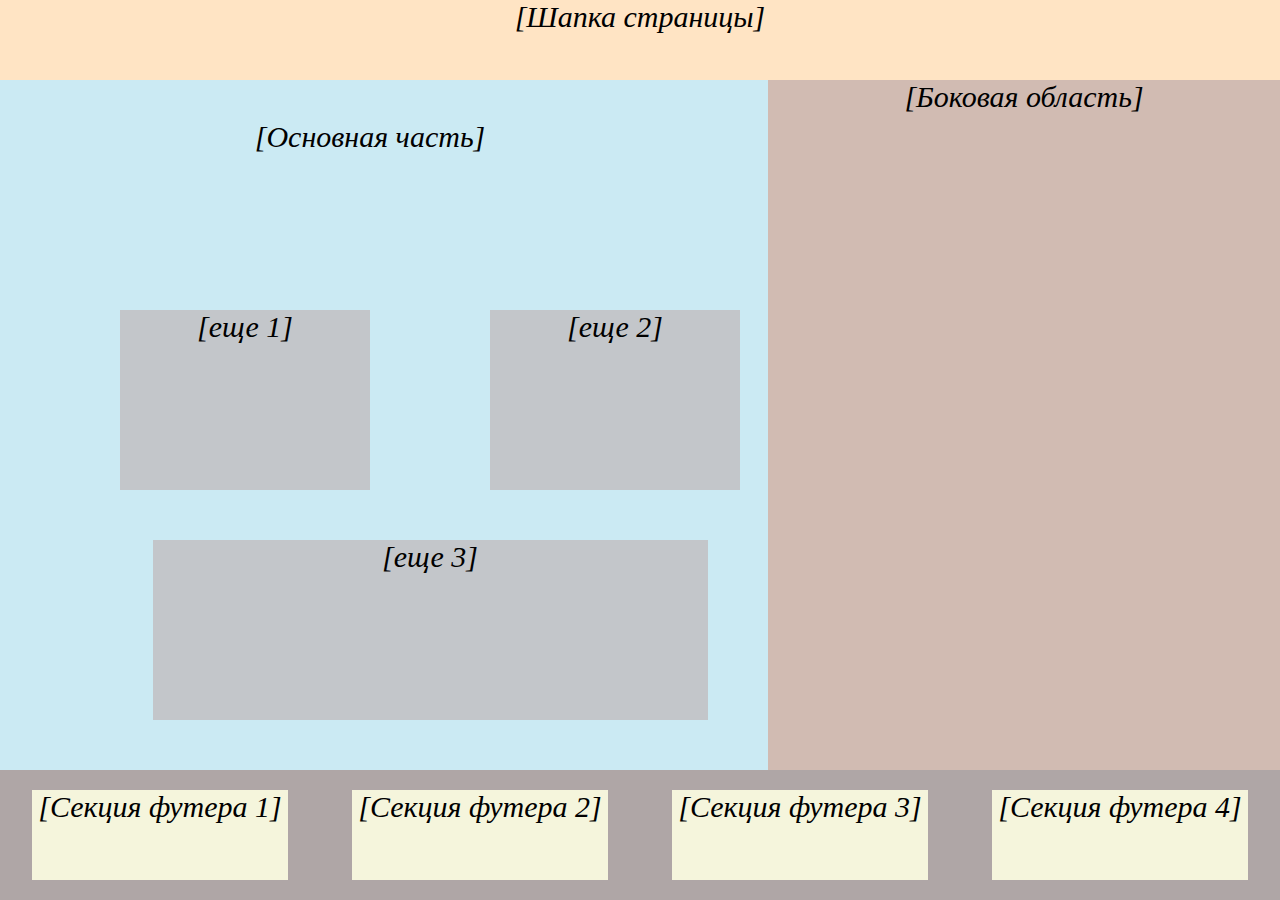
<file: grid_maket/index.html>
<!DOCTYPE html>
<html lang="en">

<head>
    <meta charset="UTF-8">
    <meta http-equiv="X-UA-Compatible" content="IE=edge">
    <meta name="viewport" content="width=device-width, initial-scale=1.0">
    <title>Document</title>

    <link rel="stylesheet" href="style.css">

</head>

<body>
    <main>
        <div class="wrapper">
            <header class="header">[Шапка страницы]</header>
            <aside class="sidebar">[Боковая область]</aside>
            <main class="content">
                <div class="content_0">[Основная часть]</div>
                <div class="content_1">[еще 1]</div>
                <div class="content_2">[еще 2]</div>
                <div class="content_3">[еще 3]</div>
            </main>
            <footer class="footer">
                <div class="footer_1">[Секция футера 1]</div>
                <div class="footer_1">[Секция футера 2]</div>
                <div class="footer_1">[Секция футера 3]</div>
                <div class="footer_1">[Секция футера 4]</div>
            </footer>
        </div>

</body>

</html>
</file>
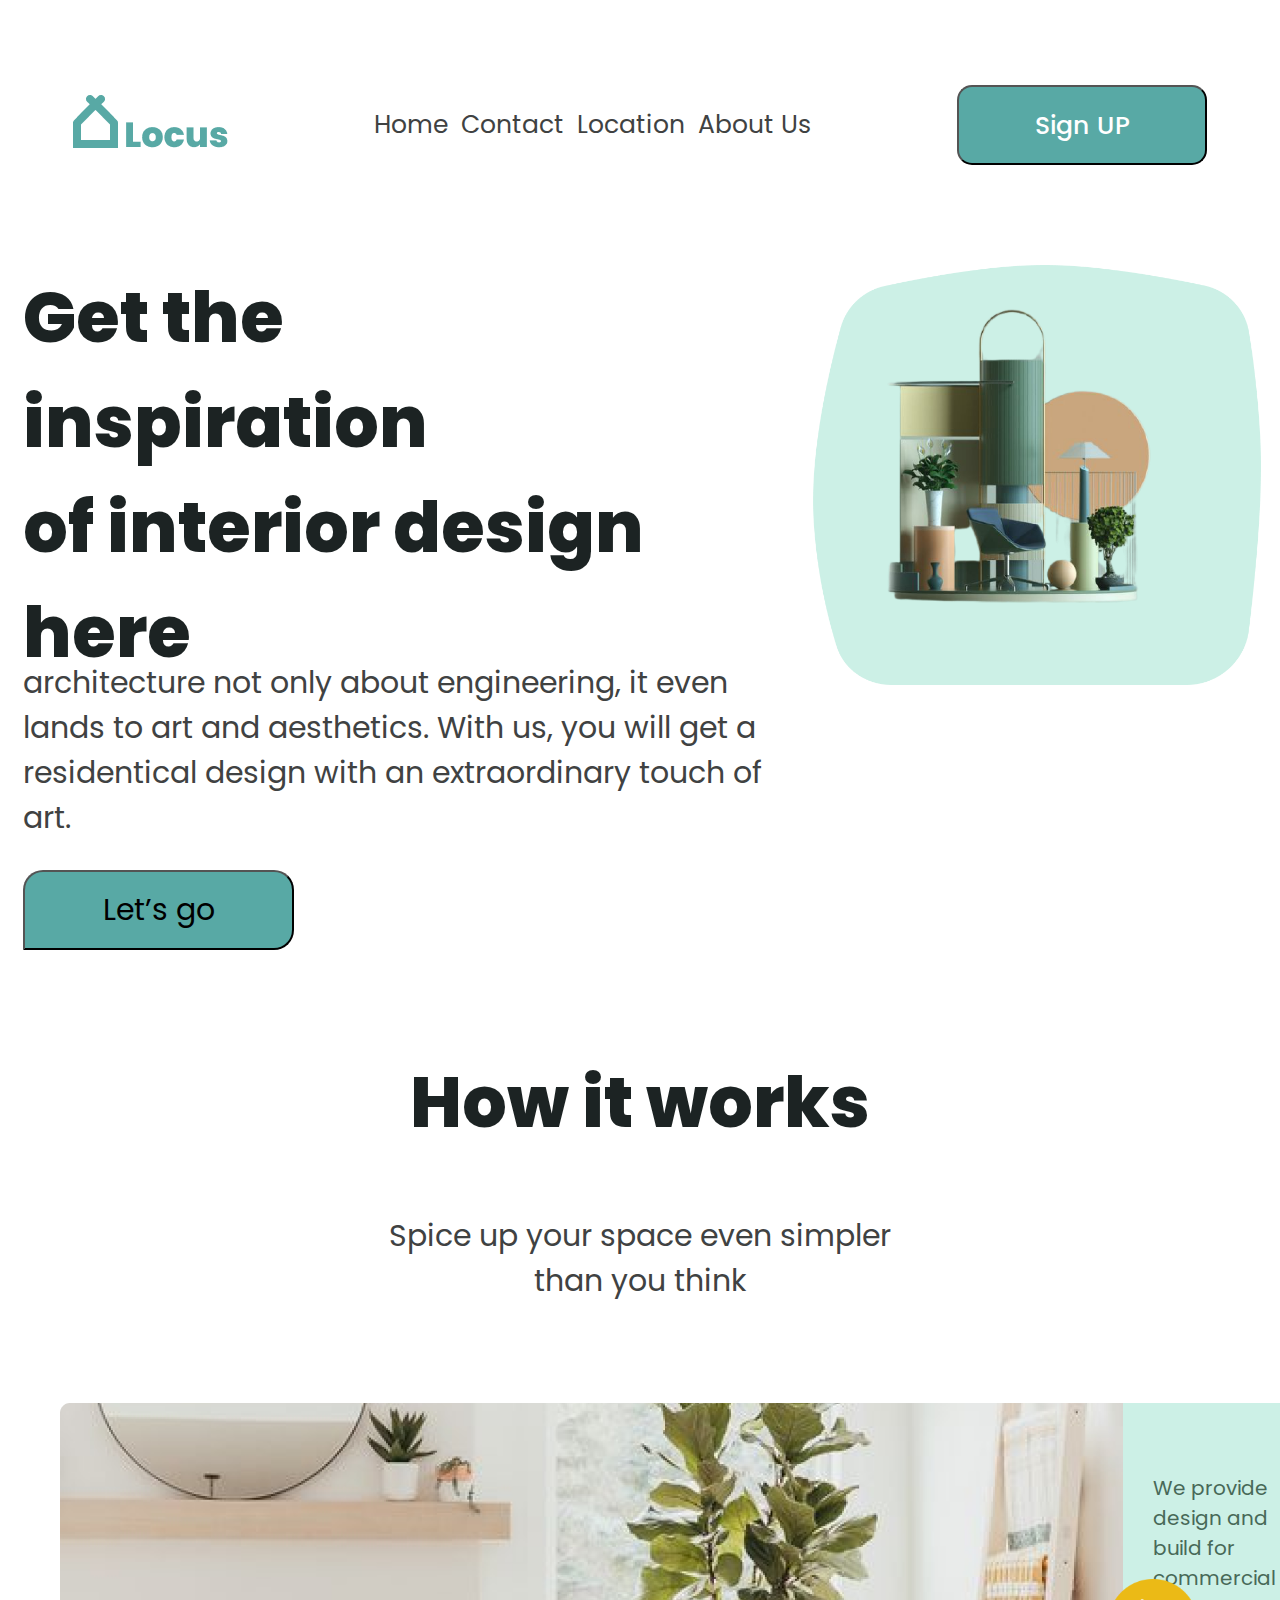
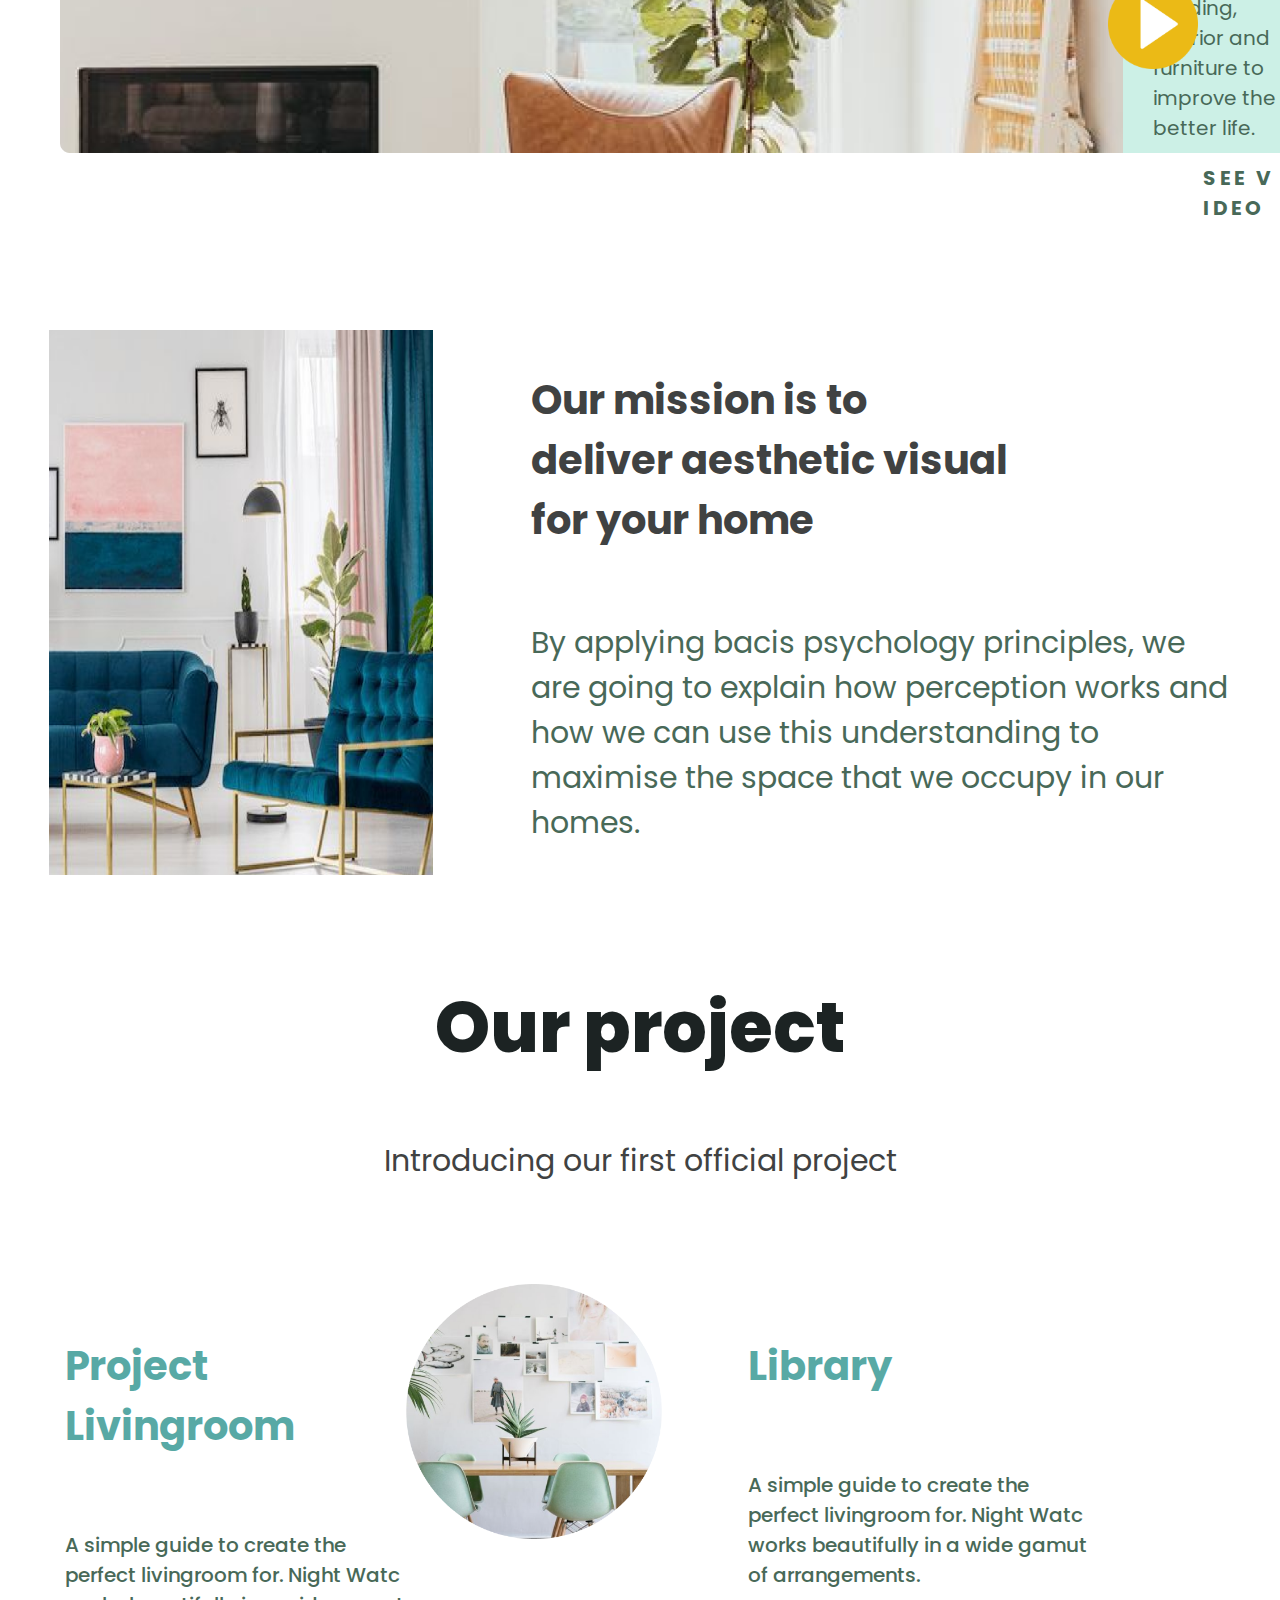
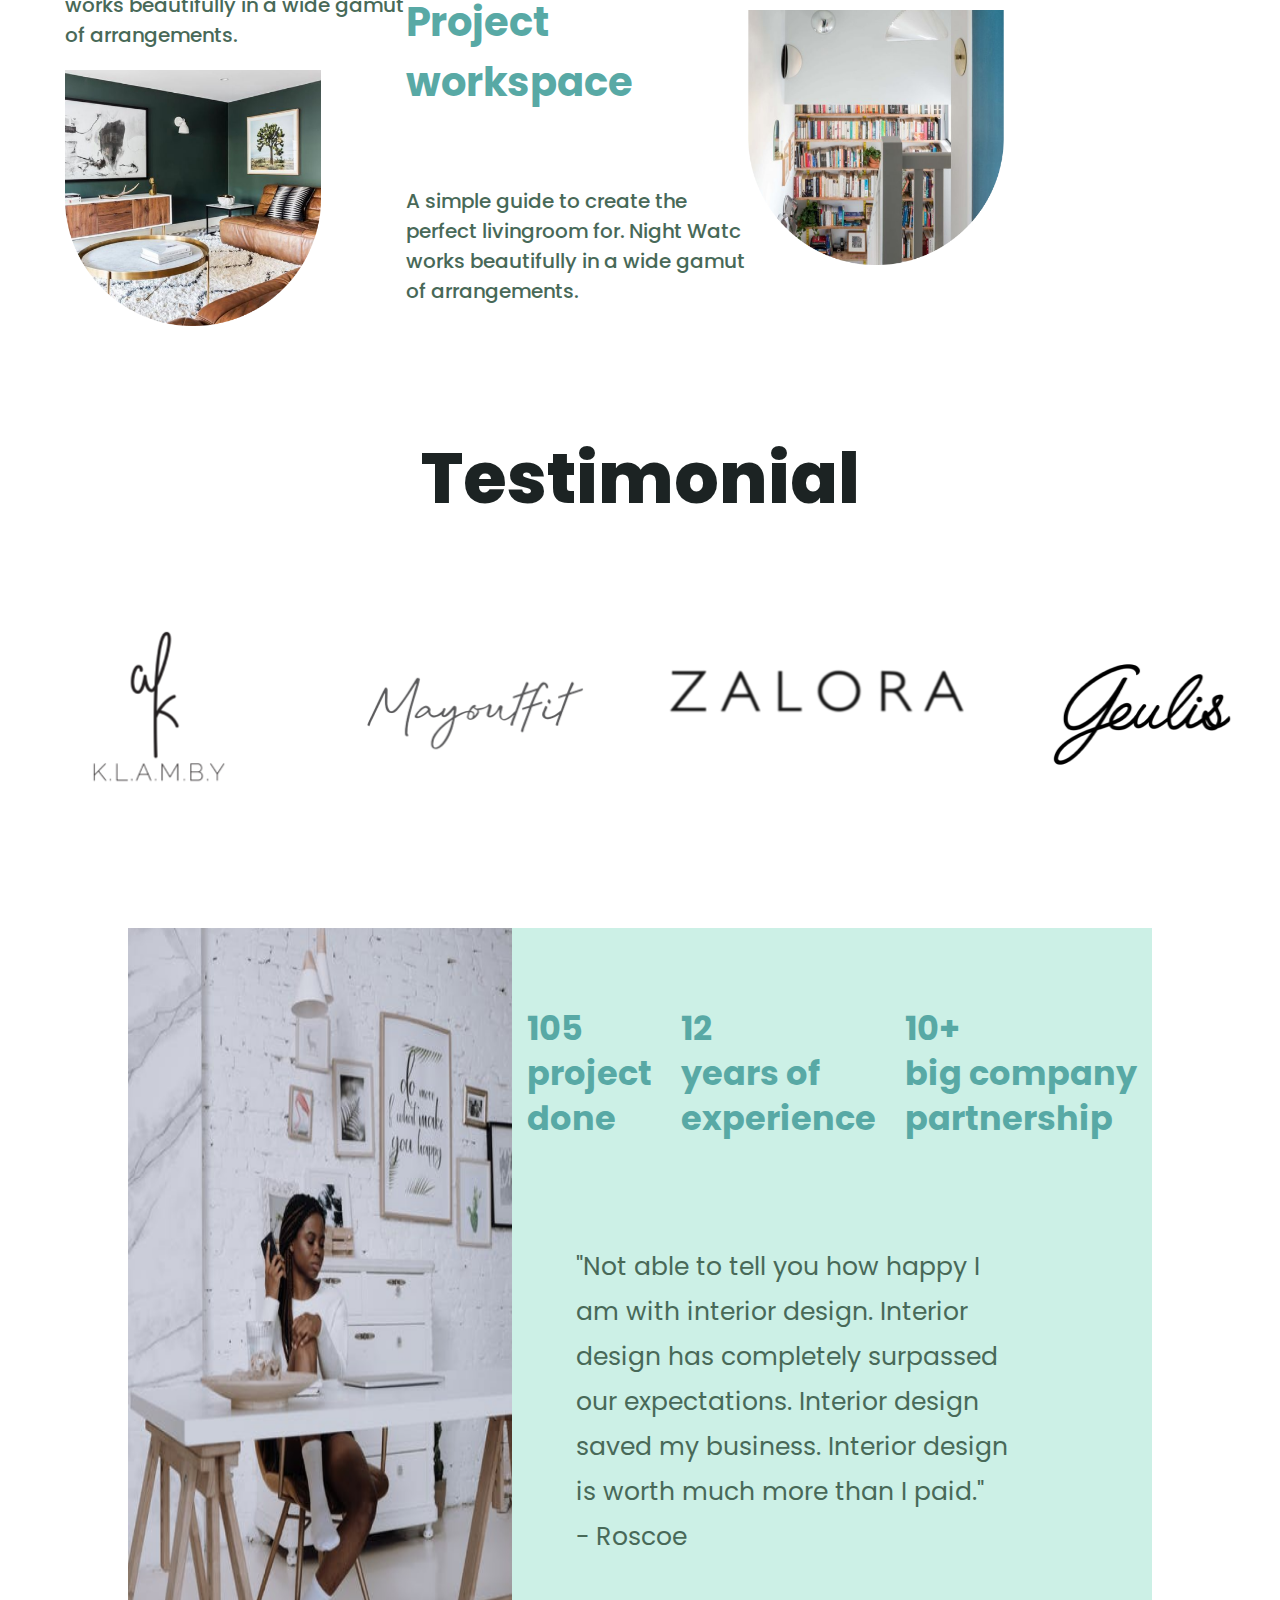
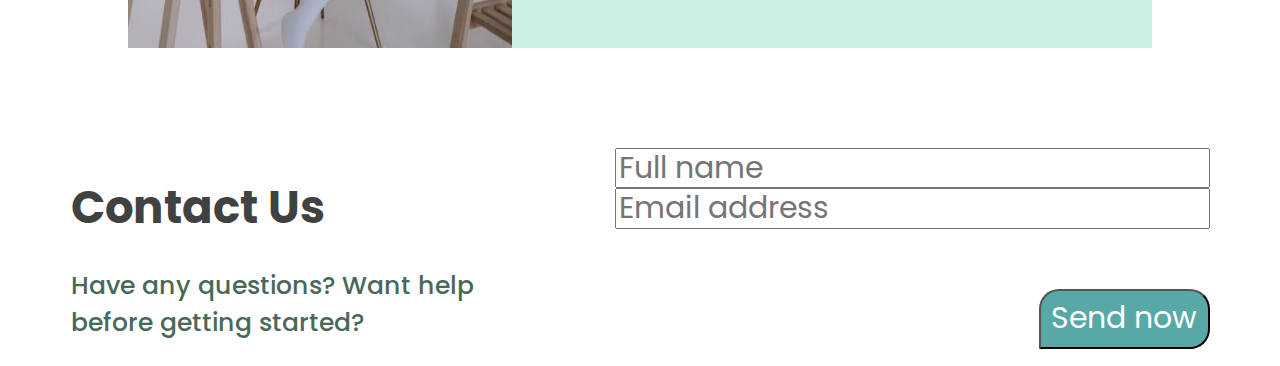
<file: interior_lp/index.html>
<!DOCTYPE html>
<html lang="en">

<head>
    <meta charset="UTF-8">
    <meta http-equiv="X-UA-Compatible" content="IE=edge">
    <meta name="viewport" content="width=device-width, initial-scale=1.0">
    <title>Interior Landing Page</title>
    <link rel="stylesheet" href="style.css">
    <link rel="stylesheet" href="normalize.css">
</head>

<body>

    <nav>
        <div class="nav_wrapper">

            <div class="logo">
                <img src="assets/Group 1.png" alt="logo">
                <img src="assets/Locus.png" alt="logo">
            </div>

            <div class="navigation">
                <a href="#" class="navigation_link">Home</a>
                <a href="#" class="navigation_link">Contact</a>
                <a href="#" class="navigation_link">Location</a>
                <a href="#" class="navigation_link">About Us</a>
            </div>
            <button>Sign UP</button>

        </div>
    </nav>


    <header>

        <div class="header_wrapper">
            <div class="header_text">
                <h1>Get the inspiration <br>
                    of interior design <br>
                    here</h1>
                <p>architecture not only about engineering, it even
                    lands to art and aesthetics. With us, you will get
                    a residentical design with an extraordinary touch
                    of art.</p>
                <button>Let’s go</button>
            </div>

            <div class="header_img">
                <img class="header_background_img" src="assets/Rectangle 9.png">
                <img class="header_main_img" src="assets/image 1.png" alt="interior image">
            </div>
        </div>

    </header>

    <main>

        <section class="central_part">
            <h2>How it works</h2>
            <p>Spice up your space even simpler <br>
                than you think</p>
        </section>


        <section class="video">
            <div class="video_img"><img src="assets/Rectangle 10.png" alt="photo"></div>
            <div class="video_play"><img src="assets/play.png" class="play"></div>
            <div class="video_background">
                <p>We provide design and build
                    for commercial building,
                    interior and furniture to improve
                    the better life.</p>
                <p class="video_see">S E E &nbsp; V I D E O</p>
            </div>
        </section>

        <section class="mission">
            <img src="assets/mission.png" alt="flat photo" class="mission_img">
            <div class="mission_text">
                <h3 class='mission_text_h3'>Our mission is to <br>
                    deliver aesthetic visual <br>
                    for your home</h3>
                <p class="mission_text_p">By applying bacis psychology principles,
                    we are going to explain how perception
                    works and how we can use this understanding
                    to maximise the space that we occupy in
                    our homes.</p>
            </div>
        </section>

        <section class="central_part">
            <h2>Our project </h2>
            <p>Introducing our first official project</p>
        </section>

        <section class="project">
            <div class="project_livingroom">
                <h4>Project Livingroom</h4>
                <p>A simple guide to create the perfect livingroom for. Night Watc works beautifully in a wide gamut of
                    arrangements.</p>
                <img src="assets/Rectangle 15.png" alt="flat photo">
            </div>

            <div class="project_workspace">
                <p>A simple guide to create the perfect livingroom for. Night Watc works beautifully in a wide gamut of
                    arrangements.</p>
                <h4>Project workspace</h4>
                <img src="assets/Rectangle 16.png" alt="flat photo">
            </div>

            <div class="project_library">
                <h4>Library</h4>
                <p>A simple guide to create the perfect livingroom for. Night Watc works beautifully in a wide gamut of
                    arrangements.</p>
                <img src="assets/Rectangle 17.png" alt="flat photo">
            </div>
        </section>

        <section class="central_part">
            <h2>Testimonial</h2>
            <div class="testimonial">
                <img src="assets/image 4.png" alt="logo" class="testimonial_1">
                <img src="assets/image 3.png" alt="logo" class="testimonial_2">
                <img src="assets/image 2.png" alt="logo" class="testimonial_3">
                <img src="assets/image 5.png" alt="logo" class="testimonial_4">
            </div>
        </section>


        <section class="testimonial_part">

            <img src="assets/Rectangle 18.png" alt="girl im office">

            <div class="testimonial_text">
                <div class="testimonial_h6">
                    <h6>105 <br>
                        project<br>
                        done</h6>
                    <h6>12<br>
                        years of<br>
                        experience</h6>
                    <h6>10+<br>
                        big company<br>
                        partnership</h6>
                </div>

                <p>
                    "Not able to tell you how happy I am with interior design.
                    Interior design has completely surpassed our expectations.
                    Interior design saved my business. Interior design is worth
                    much more than I paid." <br>

                    - Roscoe</p>

            </div>
        </section>

        <section class="contact">

            <div class="contact_text">
                <h2>Contact Us</h2>
                <p>Have any questions? Want help <br>
                    before getting started?</p>
            </div>

            <div class="form_container">
                <form class="contact_form">
                    <input type="text" name="name" id="name" placeholder="Full name">
                    <input type="text" name="email" id="email" placeholder="Email address">
                </form>
                <button class="contact_btn"><a href="#">Send now</a></button>
            </div>

        </section>





    </main>
</body>

</html>
</file>
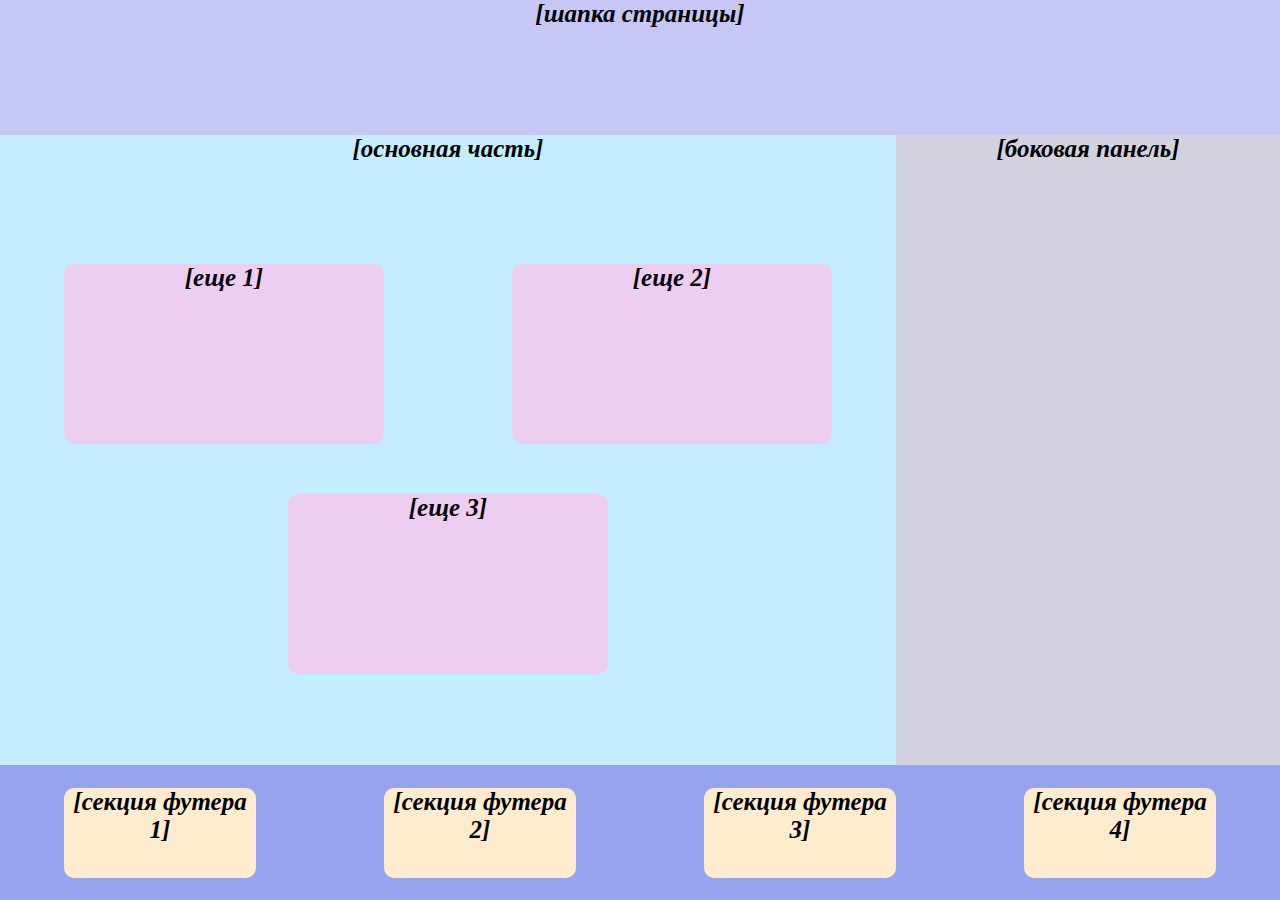
<file: maket/index.html>
<!DOCTYPE html>
<html lang="en">

<head>
    <meta charset="UTF-8">
    <meta http-equiv="X-UA-Compatible" content="IE=edge">
    <meta name="viewport" content="width=device-width, initial-scale=1.0">
    <title>шапка страницы</title>
    <link rel="stylesheet" href="style.css">
    <link rel="stylesheet" href="normalize.css">

</head>

<body>
    <header>[шапка страницы]</header>

    <div class="container">
        <main>
            <div>[основная чаcть]</div>
            <div class="container_main">
                <div class="main_1">[еще 1]</div>
                <div class="main_2">[еще 2]</div>
            </div>
            <div class="main_3">[еще 3]</div>
        </main>
        <aside>[боковая панель]</aside>
    </div>
    <footer>
        <div class="section">[секция футера 1]</div>
        <div class="section">[секция футера 2]</div>
        <div class="section">[секция футера 3]</div>
        <div class="section">[секция футера 4]</div>
    </footer>
</body>

</html>
</file>
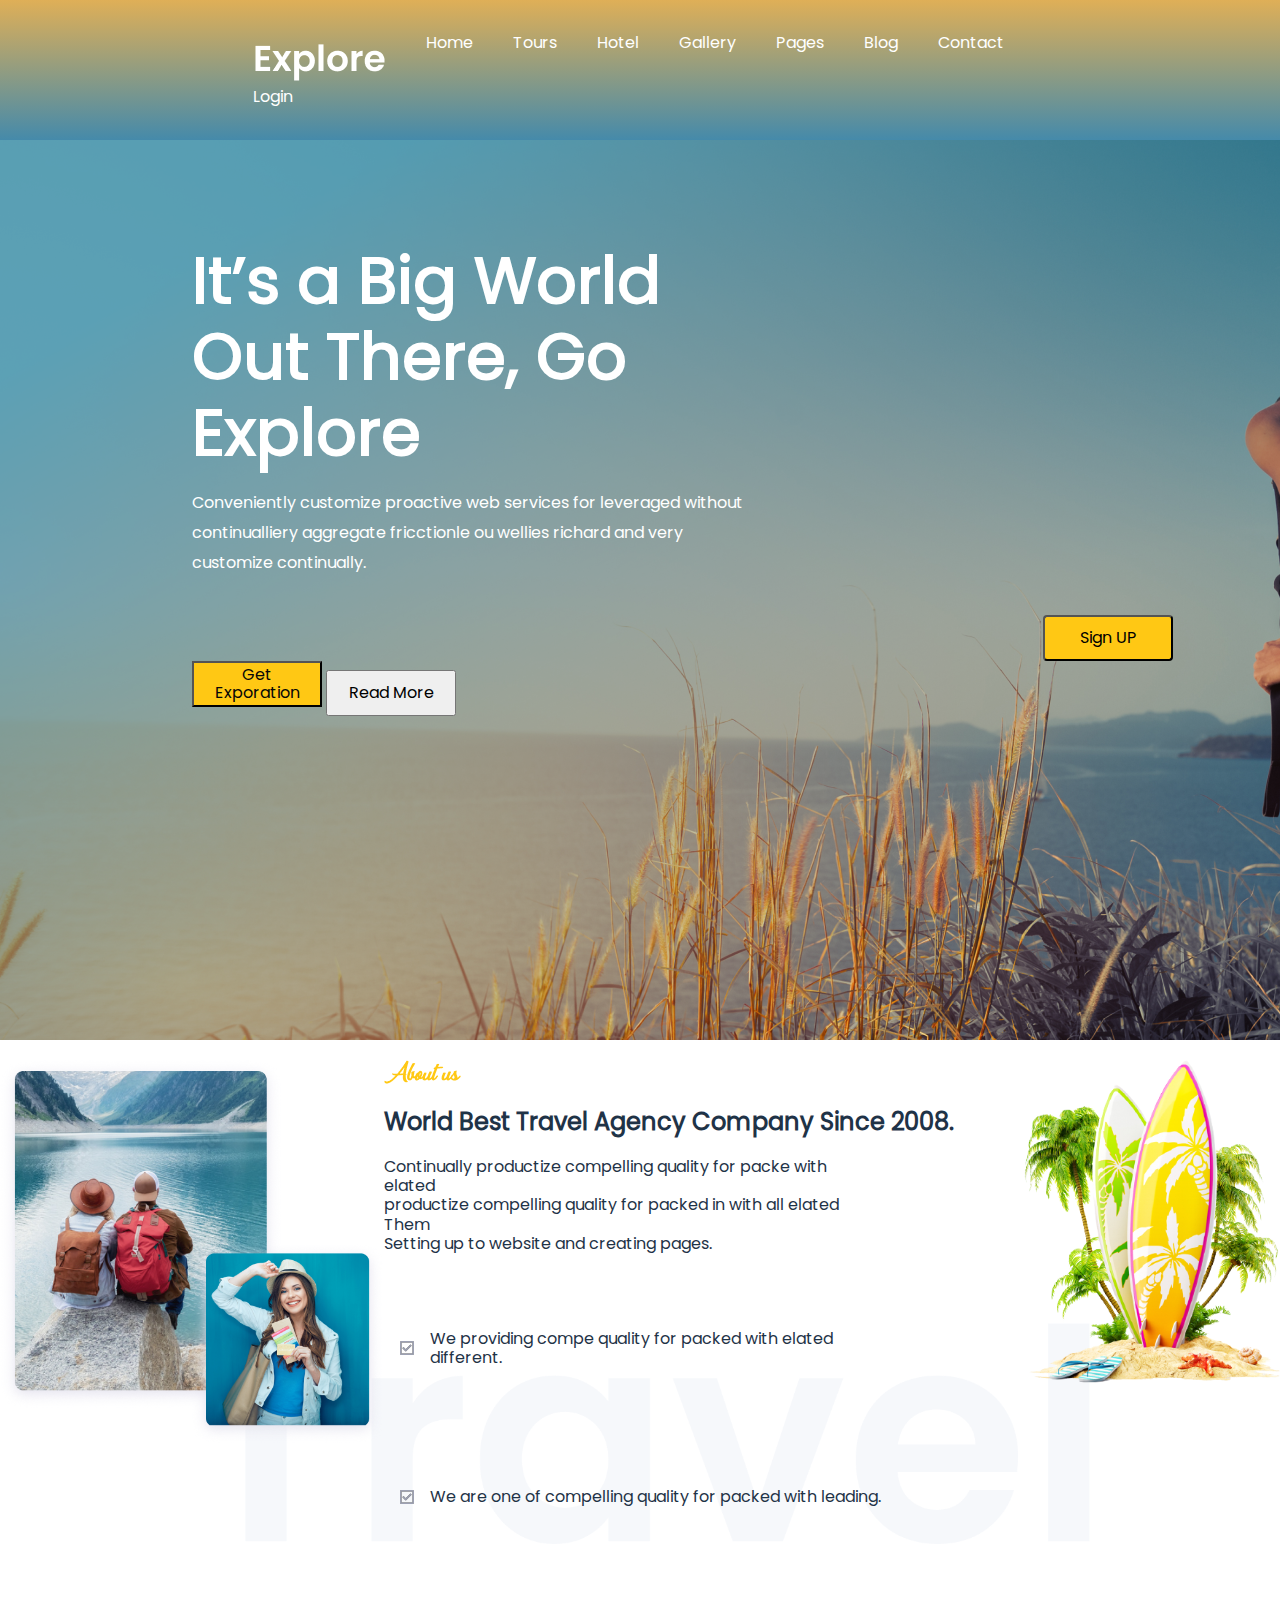
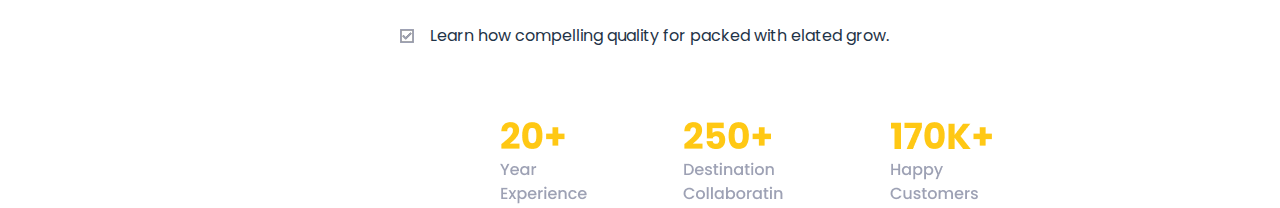
<file: travel agency/index.html>
<!DOCTYPE html>
<html lang="en">

<head>
    <meta charset="UTF-8">
    <meta name="veiwport" content="width-device-width, initial-scale-1.0">
    <title>Travel agency</title>
    <link rel="stylesheet" href="style.css">
    <link rel="stylesheet" href="normalize.css">

</head>

<body>
    <header class="header">
        <div class="wrapper">
            <nav class="header_nav">
                <ul class="header_list">
                    <li class="header_item"><a class='header_logo-link' href="#"><img class='image_logo'
                                src="assets/logo.png" alt="logo"></a></li>
                    <li class="header_item">
                        <a href="#" class="header_link">Home</a>
                    </li>
                    <li class="header_item">
                        <a href="#" class="header_link">Tours</a>
                    </li>
                    <li class="header_item">
                        <a href="#" class="header_link">Hotel</a>
                    </li>
                    <li class="header_item">
                        <a href="#" class="header_link">Gallery</a>
                    </li>
                    <li class="header_item">
                        <a href="#" class="header_link">Pages</a>
                    </li>
                    <li class="header_item">
                        <a href="#" class="header_link">Blog</a>
                    </li>
                    <li class="header_item">
                        <a href="#" class="header_link">Contact</a>
                    </li>
                    <li class="header_item">
                        <a href="#" class="header_link">Login</a>
                    </li>
                </ul>
            </nav>
        </div>
    </header>


    <main class="main">
        <section class="intro">
            <div class="wrapper">
                <h1 class="intro_title">It’s a Big World <br>
                    Out There, Go <br>
                    Explore</h1>
                <p class="intro_subtitle">Conveniently customize proactive web services for leveraged without
                    continualliery aggregate fricctionle ou wellies richard and very
                    customize continually.</p>
                <button type="button" class="button_sign_up">Sign UP</button>

                <div class="buttons">
                    <button type="button" class="button_get_exploration">Get Exporation</button>
                    <button type="button" class="button_read_more">Read More</button>
                </div>
            </div>
        </section>

        <section class="about">
            <img class="photo" src="assets/imgcontent.png" alt="photo">
            <img class="palms" src="assets/palms.png" alt="palms">
            <img src="assets/About us.png" alt="about us">
            <h2>World Best Travel Agency Company Since 2008.</h2>
            <p>Continually productize compelling quality for packe with <br> elated<br>
                productize compelling quality for packed in with all elated <br> Them <br>
                Setting up to website and creating pages.
            </p>
            <ul>
                <li class="content">We providing compe quality for packed with elated different.</li>
                <li class="content">We are one of compelling quality for packed with leading.</li>
                <li class="content">Learn how compelling quality for packed with elated grow.</li>
            </ul>

            <div class="palm">
                <img src="assets/fun fact.png" alt="fun facts">
            </div>
        </section>
    </main>









</body>

</html>
</file>
<file: grid_maket/style.css>
* {
    margin: 0;
    padding: 0;
    box-sizing: border-box;
    text-align: center;
    font-size: 30px;
    font-style: italic;

}

.wrapper {
    display: grid;
    grid-template-columns: 20% 1fr 1fr;
    grid-template-rows: 80px 1fr 100px;
    height: 100vh;
}

.header {
    grid-row: 1 / 2;
    grid-column: 1 / 4;

    background-color: bisque;
}

.sidebar {
    grid-row: 2/4;
    grid-column: 4 /3;

    background-color: rgb(209, 187, 178);
}

.content {
    grid-row: 2/ 4;
    grid-column: 1 / 3;


    display: grid;
    grid-template-columns: 1fr 1fr 1fr;
    grid-template-rows: 1fr 1fr 1fr;
    grid-template-areas:
        'c0 c0'
        'c1 c2'
        'c3 c3';

    justify-items: center;
    background-color: rgb(203, 234, 243);
}

.content_0 {
    grid-area: c0;

    margin-top: 40px;
}

.content_1 {
    width: 250px;
    height: 20vh;

    grid-area: c1;
}

.content_2 {
    width: 250px;
    height: 20vh;

    grid-area: c2;

}

.content_3 {
    width: 555px;
    height: 20vh;

    grid-area: c3;
}

.content_1,
.content_2,
.content_3 {
    background-color: rgb(195, 198, 202);

    margin-left: 120px;
}


.footer {
    grid-row: 4 / 5;
    grid-column: 1 / 4;

    display: flex;
    justify-content: space-around;
    background-color: rgb(175, 166, 166);
}

.footer_1 {
    width: 20vw;
    height: 10vh;
    margin-top: 20px;
    margin-bottom: 20px;

    background-color: beige;
}
</file>
<file: interior_lp/style.css>
@import url('https://fonts.googleapis.com/css2?family=Poppins:wght@400;500;800&display=swap');

body {
    font-family: Poppins;
    font-style: normal;
    font-weight: normal;
    font-size: 30px;
    line-height: 45px;
    color: #404242;

    box-sizing: border-box;
}


/*navigation start*/

.nav_wrapper {
    display: flex;
    justify-content: space-around;
}

.logo {
    margin-top: 95px;
}

.navigation {
    display: inline-flex;
    justify-content: space-between;
    flex: 0.5;
    margin-top: 106px;
    list-style-type: none;
    font-family: Poppins;
    font-style: normal;
    font-weight: normal;
    font-size: 25px;
    line-height: 37px;
}

.navigation_link {
    text-decoration: none;
    color: #404242;
}

.navigation_link:hover,
.navigation_link:active {
    color: rgb(241, 157, 62);
}

.nav_wrapper button {
    width: 250px;
    height: 80px;
    background: #58A9A5;
    border-radius: 15px;
    margin-top: 85px;
    font-family: Poppins;
    font-style: normal;
    font-weight: 500;
    font-size: 25px;
    line-height: 37px;
    color: white;
}

/*navigation end*/


/*header start*/

.header_wrapper {
    display: flex;
    justify-content: space-around;
    box-sizing: border-box;
}

.header_text {
    display: flex;
    flex-direction: column;
    align-content: space-between;
}

.header_text h1 {
    width: 674px;
    height: 315px;

    font-family: Poppins;
    font-style: normal;
    font-weight: 800;
    font-size: 70px;
    line-height: 105px;

    color: #1C2323;

    margin-bottom: 50px;
    margin-top: 100px;

}

.header_text p {
    width: 743px;
    height: 180px;

    font-family: Poppins;
    font-style: normal;
    font-weight: normal;
    font-size: 30px;
    line-height: 45px;

    color: #404242;
}

.header_text button {
    width: 271px;
    height: 80px;

    background: #58A9A5;
    border-radius: 20px 20px 20px 0px;
}

.header_img {
    margin-right: 60px;
}

.header_background_img {
    position: absolute;
    z-index: 1;
    width: 35vw;
    margin-top: 100px;
}

.header_main_img {
    position: relative;
    z-index: 2;
    width: 30vw;
    margin-top: 110px;
}

/*header end*/

/*central part start*/

.central_part {
    margin-top: 100px;
    margin-bottom: 100px;
}

.central_part h2 {
    font-family: Poppins;
    font-style: normal;
    font-weight: 800;
    font-size: 70px;
    line-height: 105px;
    text-align: center;
    color: #1C2323;

}

.central_part p {
    text-align: center;
}


/*central part end*/

/*video start*/

.video {
    display: flex;
    margin-bottom: 165px;
}

.video img {
    padding-left: 60px;
}

.video_background {
    box-sizing: border-box;
    font-size: 20px;
    line-height: 30px;
    color: #486958;
    margin-right: 60px;
    background: #CCF0E6;
    border-radius: 0px 10px 10px 0px;
    width: 549px;
    height: 350px;
    padding-top: 50px;
    padding-left: 30px;
    padding-right: 30px;
}

.video_play {
    display: flex;
    align-items: center;
    justify-content: center;
}

.play {
    box-sizing: border-box;
    position: absolute;
    width: 150px;
    margin-top: 80px;
}

.video_see {
    font-family: Poppins;
    font-style: normal;
    font-weight: bold;
    font-size: 20px;
    line-height: 30px;
    color: #486958;

    padding-left: 50px;
}

/*video end*/

/*mission part start*/

.mission {
    display: flex;
    justify-content: space-around;
}

.mission_img {
    width: 30vw;
}


.mission_text {
    display: flex;
    flex-direction: column;
    width: 700px;
}

.mission_text_h3 {
    font-weight: bold;
    font-size: 40px;
    line-height: 60px;
}

.mission_text_p {
    font-size: 30px;
    line-height: 45px;
    color: #486958;
}

/*mission part end*/

/*project part start*/

.project {
    display: flex;
    justify-content: center;
    width: 80vw;
    margin-left: 65px;

}

.project h4 {
    font-family: Poppins;
    font-style: normal;
    font-weight: bold;
    font-size: 40px;
    line-height: 60px;
    align-content: center;
    color: #58A9A5;
}

.project p {
    font-family: Poppins;
    font-style: normal;
    font-weight: 500;
    font-size: 20px;
    line-height: 30px;

    color: #486958;
}

.project img {
    width: 20vw;
}

.project_livingroom,
.project_library {
    width: 40vw;
    display: flex;
    flex-direction: column;

}

.project_workspace {
    width: 40vw;
    display: flex;
    flex-direction: column-reverse;

}

/*project part end*/

/*testimonial part start*/
.testimonial {
    display: flex;
    justify-content: space-around;

}

.testimonial_1 {
    width: 239.06px;
    height: 239px;
    left: 339.7px;
    top: 4074.96px;
}

.testimonial_2 {
    width: 237px;
    height: 89.65px;
    left: 668.76px;
    top: 4149.63px;
    margin-top: 80px;
}

.testimonial_3 {
    width: 296px;
    height: 44px;
    left: 995.76px;
    top: 4172.46px;
    margin-top: 80px;
}

.testimonial_4 {
    width: 198.54px;
    height: 130.91px;
    left: 1381.76px;
    top: 4129px;
    margin-top: 60px;
}

.testimonial_part {
    display: flex;
    align-content: center;
    width: 80vw;
    height: 80vh;
    margin-left: 10%;
    background-color: #CCF0E6;

}

.testimonial_part img {
    width: 30vw;
    height: 80vh;
    display: flex;
    align-self: flex-start;
}

.testimonial_part p {
    font-size: 25px;
    color: #486958;
    width: 70%;
    margin-left: 10%;

}

.testimonial_text {
    display: flex;
    flex-direction: column;
}

.testimonial_h6 {
    display: flex;
    justify-content: space-around;
    font-family: Poppins;
    font-style: normal;

    font-size: 50px;
    color: #58A9A5;
}


/*testimonial part end*/

/*contact part start*/
.contact {
    display: flex;
    justify-content: space-around;
    margin-top: 100px;
}

.contact_text p {
    font-family: Poppins;
    font-style: normal;
    font-weight: 500;
    font-size: 25px;
    line-height: 37px;

    color: #486958;

}

.form_container {
    display: flex;
    flex-direction: column;
}

.contact_form {
    display: flex;
    flex-direction: column;
    align-items: center;

}

.contact_btn {
    width: 171px;
    height: 60px;
    left: 1452.38px;
    top: 5651px;

    background: #58A9A5;
    border-radius: 20px 20px 20px 0px;
    margin-top: 60px;
    align-self: flex-end;
}

.contact_btn a {
    text-decoration: none;
    color: white;

}

/*contact part start*/
</file>
<file: maket/style.css>
body {
    font-style: oblique;
    font-size: 25px;
    font-weight: bold;
    text-align: center;
    display: flex;
    flex-direction: column;
}

header {
    background-color: rgb(199, 199, 245);
    width: 100vw;
    height: 15vh;
}

.container {
    display: flex;
    flex-direction: row;
}

main {
    background-color: rgb(196, 238, 255);
    width: 70vw;
    height: 70vh;
    display: flex;
    flex-direction: column;
}

.main_1,
.main_2,
.main_3 {
    background-color: rgb(237, 206, 240);
    border-radius: 10px;
    width: 25vw;
    height: 20vh;
}

.container_main {
    display: flex;
    justify-content: space-around;
    margin-top: 100px;
    margin-bottom: 50px;
}

.main_3 {
    margin: auto;
}

aside {
    background-color: rgb(211, 211, 224);
    display: flex;
    flex-direction: column;
    height: 70vh;
    width: 30vw;
}

footer {
    background-color: rgb(150, 163, 238);
    display: flex;
    justify-content: space-around;
    align-items: center;
    width: 100vw;
    height: 15vh;
}

.section {
    background-color: blanchedalmond;
    width: 15vw;
    height: 10vh;
    border-radius: 10px;
}
</file>
<file: travel agency/style.css>
/*fonts*/
@font-face {
    font-family: 'poppins-regular';
    font-weight: 400;
    font-style: normal;
    src: url(fonts/Poppins-Regular.ttf);
}

@font-face {
    font-family: 'poppins-semiBold';
    src: url(fonts/Poppins-SemiBold.ttf);
    font-weight: 400;
    font-style: normal;
}

@font-face {
    font-family: 'poppins-ExtraLight';
    src: url(fonts/Poppins-ExtraLight.ttf);
    font-weight: 400;
    font-style: normal;
}

/*fonts end*/

html {
    box-sizing: border-box;
}

*,
*::before,
*::after {
    box-sizing: inherit;
}

body {
    font-family: 'poppins-regular';
    font-style: normal;
    font-size: 16px;
    line-height: 1.2;
    font-weight: normal;
    color: white;
}

.wrapper {
    display: flexbox;
    max-width: 100%;
    margin-left: auto;
    margin-right: auto;
    padding-left: 15%;
    padding-right: 15%;
}

/*header styles start*/
.header {
    display: flexbox;
    justify-content: space-between;
    align-items: center;
    padding: 15px 30px;
    background: linear-gradient(rgb(223, 175, 87), rgb(69, 138, 170));
    position: sticky;
    top: 0;
    transition: 1s;
    color: #fff;
}

.header_hidden {
    transform: translateY(-100%);
}

.content {
    max-width: 520px;
    margin: 0 auto;
    padding: 60px 30px;
}

.header_logo {
    display: flex;
}

.header_list {
    display: flex;
    flex-wrap: wrap;
    list-style: none;
}

.header_item {
    margin-right: 40px;
}

.header_link {
    font-size: 16px;
    line-height: 24px;
    color: white;
    text-decoration: none;
}

.header_link:hover,
.header_link:focus,
.header_link:active {
    color: orange;
}

.button_sign_up {
    background: #FFC814;
    border-radius: 4px;
    width: 130px;
    height: 46px;
    left: 1460px;
    top: 17px;
    margin-left: 95%;
    animation: 20s sign infinite linear;
}

@keyframes sign {
    0% {
        transform: translate3d(0, 100%, 0);
    }

    50% {
        transform: translate3d(0, -100%, 0);
    }

    100% {
        transform: translate3d(0, 100%, 0);
    }
}

/*header styles end*/

/*intro styles start*/
.intro {
    min-height: 100vh;
    background-image: url(assets/BG.png);
    background-repeat: no-repeat;
    padding-top: 60px
}

.intro_title {
    font-weight: bold;
    font-size: 64px;
    line-height: 76px;
    width: 488px;
    margin-bottom: 17px;
}

.intro_subtitle {
    width: 563px;
    height: 90px;
    left: 300px;
    top: 432px;
    font-size: 16px;
    line-height: 30px;
    margin-bottom: 37px;
}

.button_get_exploration {
    background-color: #FFC814;
    width: 130px;
    height: 46px;
    left: 300px;
    top: 559px;
    color: #070707;

}

.button_read_more {
    width: 130px;
    height: 46px;
    left: 300px;
    top: 559px;
}

/*intro styles end*/

/*about styles start*/

.about {
    margin-top: 20px;
    background-image: url(assets/Travel.png);
    background-repeat: no-repeat;
    background-size: 1390px, 310px, 1022px, 209px;
    background-size: 100vh;
    background-position: center;
    color: #1F3347
}

li.content {
    list-style: none;
    background-image: url(assets/mark.png);
    background-repeat: no-repeat;
    background-position: left;
    margin-top: 0%;
}

img.photo {
    width: 30%;
    float: left;
}

img.palms {
    width: 20%;
    float: right;
}

.palm {
    margin-left: 500px;
}

/*about styles end*/
</file>
